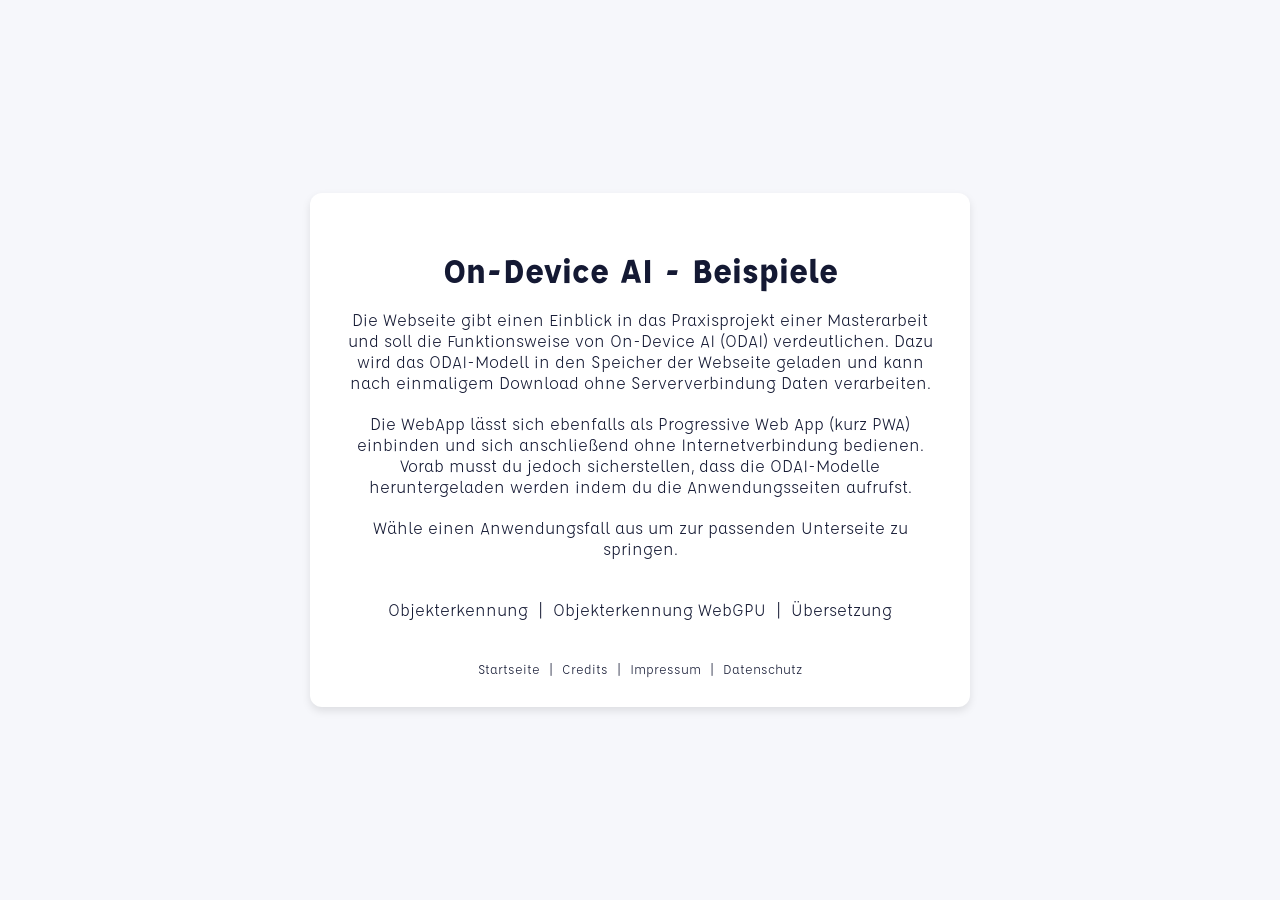
<file: ai-in-the-browser-main/WebApp/index.html>
<!DOCTYPE html>
<html lang="en">
<head>
    <meta charset="UTF-8">
    <meta name="viewport" content="width=device-width, initial-scale=1.0">
    <link rel="stylesheet" href="./style.css">
    <link rel="icon" type="image/png" sizes="48x48" href="image/favicon.png">

    <!--Einbindung PWA-->
    <link rel="manifest" href="manifest.json">
    <script defer src="script.js"></script>

    <title>On-Device AI</title>
</head>
<body>
    <div class="card">
        <h1>On-Device AI - Beispiele</h1>
        <p class="instructions">Die Webseite gibt einen Einblick in das Praxisprojekt einer Masterarbeit und soll die Funktionsweise von On-Device AI (ODAI) verdeutlichen. Dazu wird das ODAI-Modell in den Speicher der Webseite geladen und kann nach einmaligem Download ohne Serververbindung Daten verarbeiten. </p>
        <p class="instructions">Die WebApp lässt sich ebenfalls als Progressive Web App (kurz PWA) einbinden und sich anschließend ohne Internetverbindung bedienen. Vorab musst du jedoch sicherstellen, dass die ODAI-Modelle heruntergeladen werden indem du die Anwendungsseiten aufrufst.</p>
        <p class="instructions">Wähle einen Anwendungsfall aus um zur passenden Unterseite zu springen.</p>
        <footer class="footer">
            <div class="footer-menu main-menu">
                <a href="objekterkennung.html">Objekterkennung</a> | 
                <a href="objekterkennung-webgpu.html">Objekterkennung WebGPU</a> | 
                <a href="uebersetzung.html">Übersetzung</a>
            </div>
        </footer>
        <footer class="footer">
            <div class="footer-menu">
                <a href="index.html">Startseite</a> | 
                <a href="credits.html">Credits</a> | 
                <a href="impressum.html">Impressum</a> | 
                <a href="datenschutz.html">Datenschutz</a>
            </div>
        </footer>
    </div>
</body>
</html>
</file>
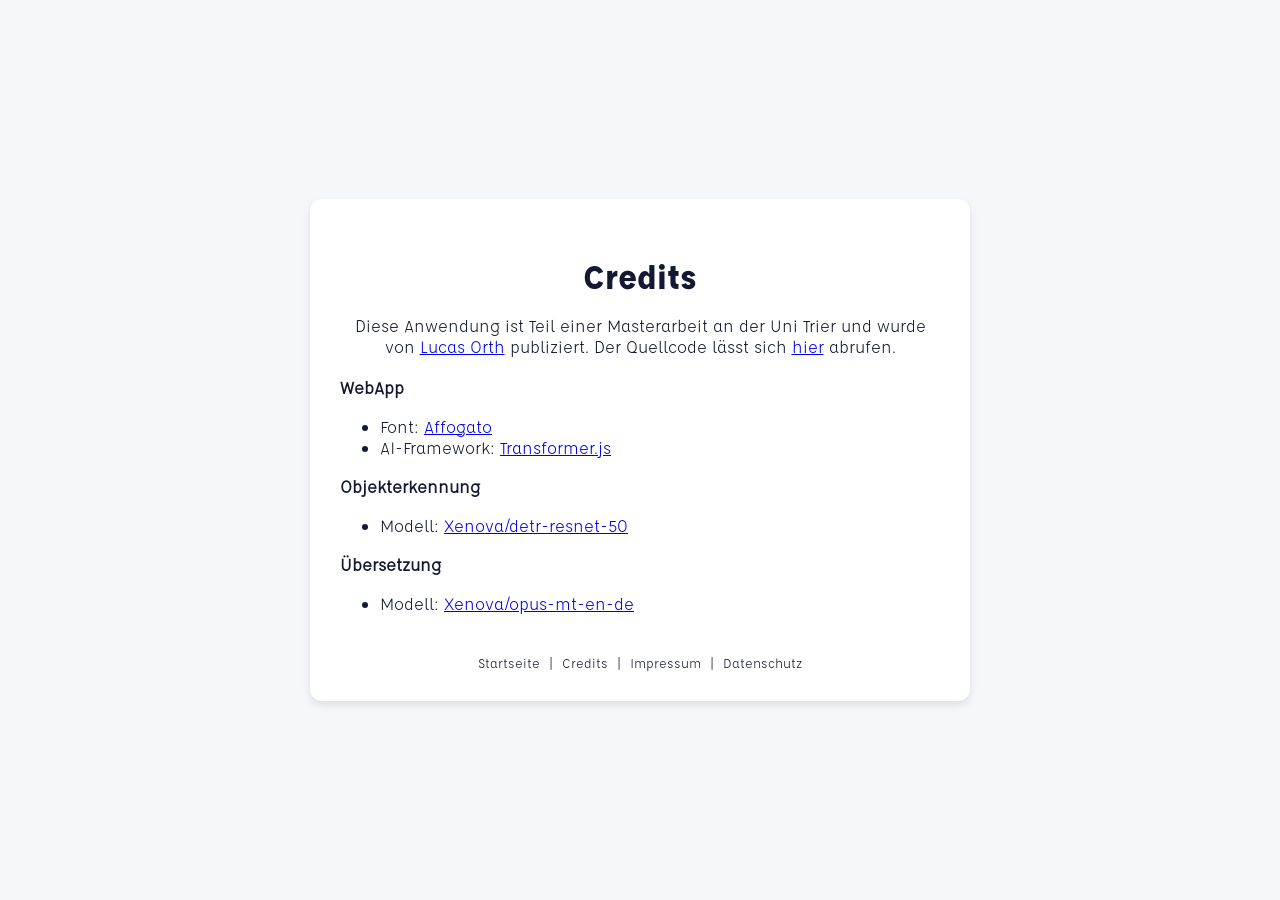
<file: ai-in-the-browser-main/WebApp/credits.html>
<!DOCTYPE html>
<html lang="en">
<head>
    <meta charset="UTF-8">
    <meta name="viewport" content="width=device-width, initial-scale=1.0">
    <link rel="stylesheet" href="./style.css">
    <title>Credits - On-Device AI</title>
</head>
<body>
    <div class="card">
        <h1>Credits</h1>
        <p class="instructions">Diese Anwendung ist Teil einer Masterarbeit an der Uni Trier und wurde von <a href="https://lucas-orth.de" target="_blank">Lucas Orth</a> publiziert. Der Quellcode lässt sich <a href="https://github.com/orthl/ai-in-the-browser" target="_blank">hier</a> abrufen.</p>
        
        <h2>WebApp</h2>
        <ul>
            <li>Font: <a href="https://lobdell.me/affogato/" target="_blank">Affogato</a></li>
            <li>AI-Framework: <a href="https://huggingface.co/docs/transformers.js/index" target="_blank">Transformer.js</a></li>
        </ul>
        
        <h2>Objekterkennung</h2>
        <ul>
            <li>Modell: <a href="https://huggingface.co/Xenova/detr-resnet-50" target="_blank">Xenova/detr-resnet-50</a></li> 
        </ul>
        
        <h2>Übersetzung</h2>
        <ul>
            <li>Modell: <a href="https://huggingface.co/Xenova/opus-mt-en-de" target="_blank">Xenova/opus-mt-en-de</a></li> 
        </ul>

        <footer class="footer">
            <div class="footer-menu">
                <a href="index.html">Startseite</a> | 
                <a href="credits.html">Credits</a> | 
                <a href="impressum.html">Impressum</a> | 
                <a href="datenschutz.html">Datenschutz</a>
            </div>
        </footer>
    </div>
</body>
</html>
</file>
<file: ai-in-the-browser-main/WebApp/style.css>
@font-face {
    font-family: 'Affogato-Regular';
    src: url('webfont/Affogato-Regular.eot');
    src: url('webfont/Affogato-Regular.eot?#iefix') format('embedded-opentype'),
         url('webfont/Affogato-Regular.woff') format('woff'),
         url('webfont/Affogato-Regular.woff2') format('woff2'),
         url('webfont/Affogato-Regular.ttf') format('truetype'),
         url('webfont/Affogato-Regular.svg') format('svg');
}

@font-face {
    font-family: 'Affogato-Bold';
    src: url('webfont/Affogato-Bold.eot');
    src: url('webfont/Affogato-Bold.eot?#iefix') format('embedded-opentype'),
         url('webfont/Affogato-Bold.woff') format('woff'),
         url('webfont/Affogato-Bold.woff2') format('woff2'),
         url('webfont/Affogato-Bold.ttf') format('truetype'),
         url('webfont/Affogato-Bold.svg') format('svg');
}

body {
    font-family: 'Affogato-Regular', sans-serif;
    font-size: 18px;
    background-color: #F6F7FB;
    margin: 0;
    display: flex;
    justify-content: center;
    align-items: center;
    min-height: 100vh;
    color: #141933;
}

.card {
    background: #FFFFFF;
    border-radius: 12px;
    padding: 30px;
    width: 100%;
    max-width: 600px;
    box-shadow: 0 4px 8px rgba(0, 0, 0, 0.1);
}

h1 {
    font-family: 'Affogato-Bold', sans-serif;
    font-size: 36px;
    margin-bottom: 10px;
    text-align: center;
}

h2 {
    font-family: 'Affogato-Regular', sans-serif;
    font-size: 18px;
}

.instructions {
    font-size: 18px;
    text-align: center;
    margin-bottom: 20px;
}

.form-group,
.result-container {
    margin-bottom: 20px;
    width: 100%;
}

label {
    font-size: 18px;
    margin-bottom: 5px;
    display: block;
}

textarea,
select.form-control, input.form-control {
    width: 100%;
    padding: 10px;
    border-radius: 8px;
    font-size: 16px;
    font-family: 'Affogato-Regular', sans-serif;
    background-color: #F6F7FB;
    border: 1px solid #ddd;
    box-sizing: border-box;
    transition: border-color 0.3s, box-shadow 0.3s;
}

textarea:focus, input.form-control,
select.form-control:focus {
    border-color: #364AB1;
    box-shadow: 0 0 8px rgba(54, 74, 177, 0.2);
    outline: none;
    background-color: #FFFFFF;
}

textarea{
    height: 100px;
}

.result-box {
    border: 1px solid #ddd;
    background: #F6F7FB;
    padding: 15px 10px;
    text-align: center;
    border-radius: 8px;
}

.btn-primary{
    border: 2px solid #31418C;
    cursor: pointer;
    transition: background-color 0.3s, border-color 0.3s;
    font-size: 16px;
    width: 100%;
    padding: 10px;
    border-radius: 8px;
}

.btn-primary {
    background-color: #364AB1;
    color: #fff;
}

.btn-primary:hover {
    background-color: #31418C;
    border-color: #31418C;
}

.footer {
    padding-top: 20px;
    text-align: center;
    font-size: 14px;
    margin-top: 20px;
}

.footer-menu a {
    text-decoration: none;
    color: inherit;
    margin: 0 5px;
}

.footer-menu a:hover {
    text-decoration: underline;
}

@media (max-width: 768px) {
    h1,
    .instructions {
        text-align: left;
    }

    .card {
        padding: 20px;
        width: 90%;
    }
}

#image-container {
    width: 100%;
    margin-top: 20px;
    position: relative;
    border-radius: 12px;
}

#image-container>img {
    width: 100%;
    border-radius: 12px;
}

.bounding-box {
    position: absolute;
    box-sizing: border-box;
    border-width: 2px;
    border-style: solid;
    border-radius: 12px;
}

.bounding-box-label {
    color: white;
    position: absolute;
    font-size: 18px;
    margin-top: -16px;
    margin-left: -2px;
    padding: 2px;
    border-radius: 4px;
}

.main-menu {
    font-size: 18px;
}
</file>
